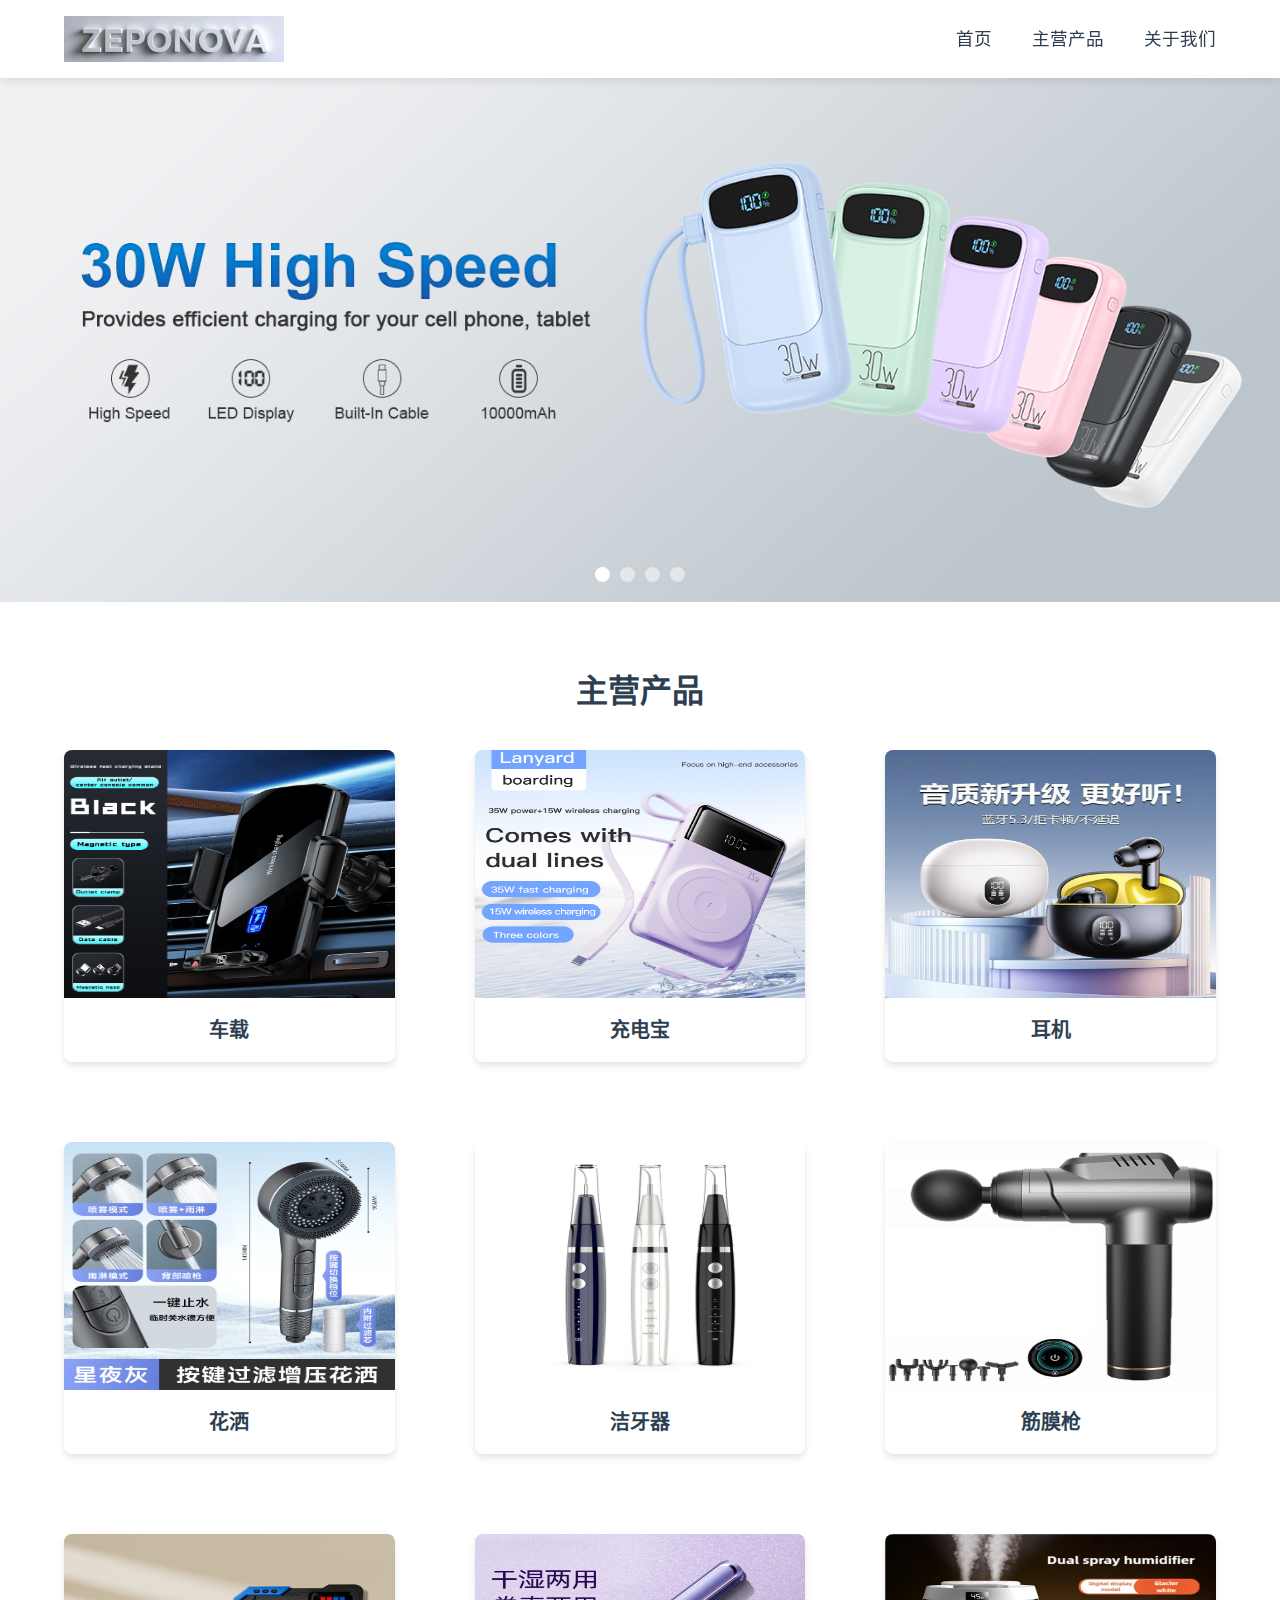
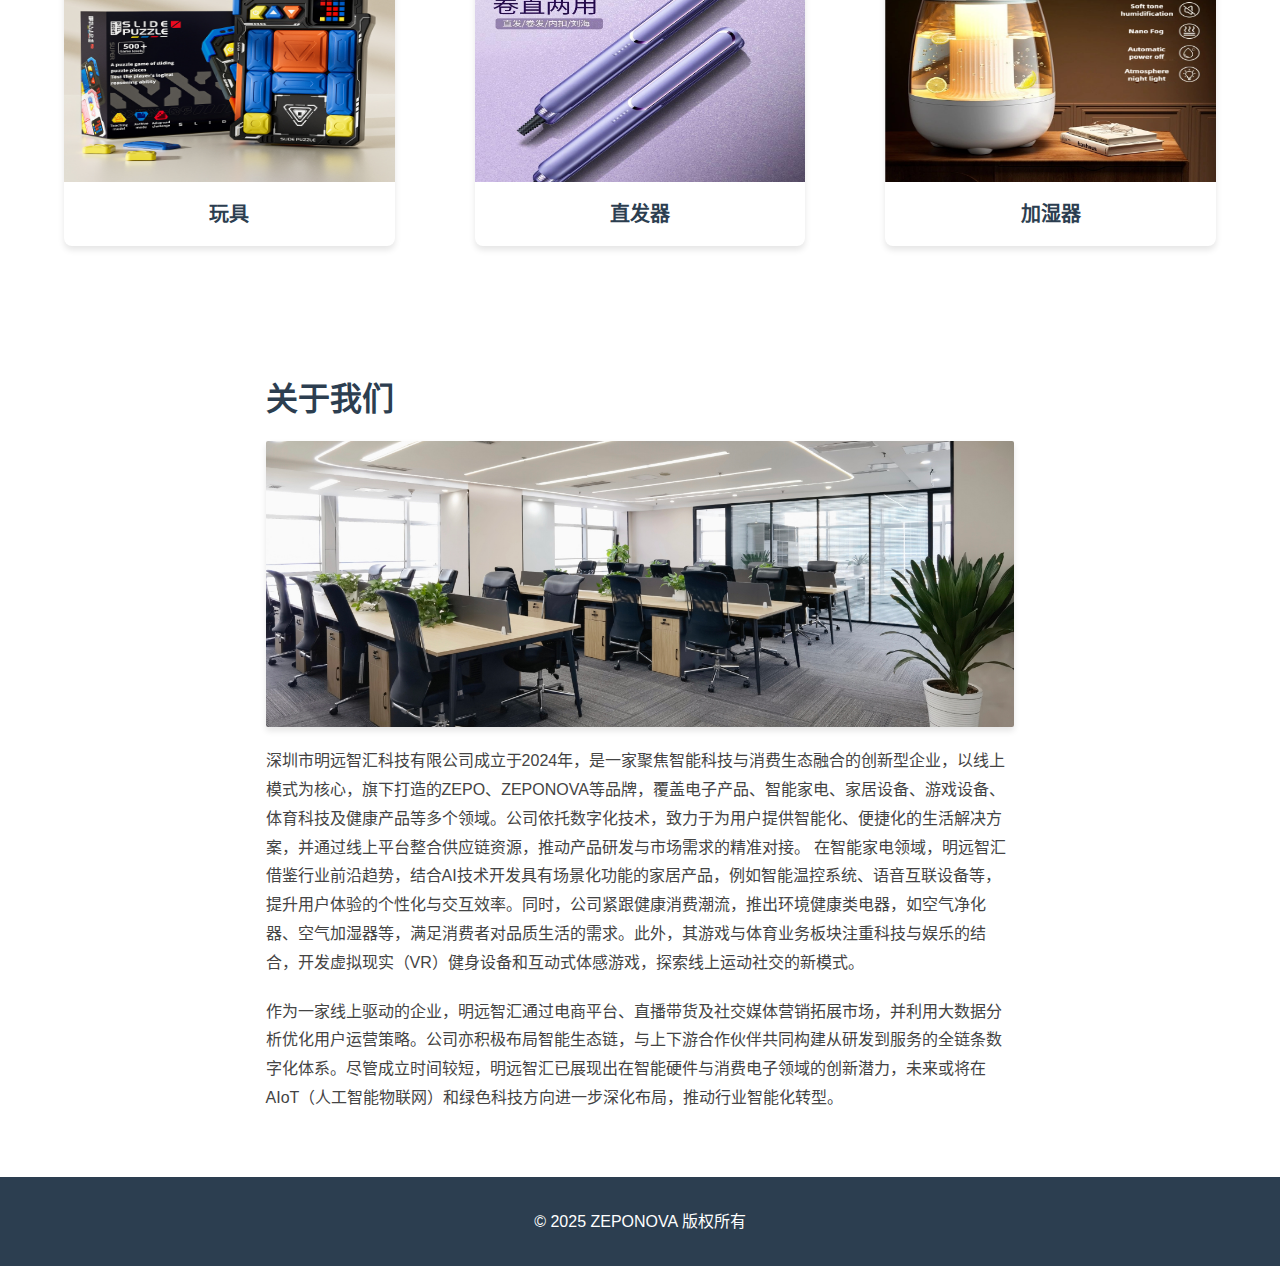
<file: index.html>
<!DOCTYPE html>
<html lang="zh-CN">

<head>
    <meta charset="UTF-8">
    <meta name="viewport" content="width=device-width, initial-scale=1.0">
    <title>ZEPONOVA - 首页</title>
    <style>
        /* 基础样式重置 */
        * {
            margin: 0;
            padding: 0;
            box-sizing: border-box;
        }

        body {
            font-family: 'Segoe UI', Arial, sans-serif;
            line-height: 1.6;
        }

        /* 导航栏 */
        .navbar {
            padding: 1rem 5%;
            display: flex;
            justify-content: space-between;
            align-items: center;
            background: #f8f9fa;
        }

        .logo {
            width: 220px;
            /* 设置logo容器的宽度 */
            height: auto;
            /* 高度自适应 */
        }

        .logo img {
            width: 100%;
            /* 图片宽度填满容器 */
            height: auto;
            /* 高度自适应，保持图片比例 */
            display: block;
            /* 防止图片下方出现间隙 */
        }

        /* 轮播图 */
        .carousel {
            width: 100vw;
            height: calc(100vw / 2.44);
            /* 2.44:1 宽高比 */
            max-height: 80vh;
            /* 防止在超大屏幕上过高 */
            position: relative;
            overflow: hidden;
        }

        .carousel-item {
            position: absolute;
            width: 100%;
            height: 100%;
            opacity: 0;
            transition: opacity 1s ease;
        }

        .carousel-item img {
            width: 100%;
            height: 100%;
            object-fit: cover;
            object-position: center;
        }

        .carousel-item.active {
            opacity: 1;
        }

        .carousel-indicators {
            position: absolute;
            bottom: 20px;
            left: 50%;
            transform: translateX(-50%);
            display: flex;
            gap: 10px;
        }

        .indicator {
            width: 15px;
            height: 15px;
            border-radius: 50%;
            background: rgba(255, 255, 255, 0.5);
            cursor: pointer;
        }

        .indicator.active {
            background: white;
        }

        /* 商品分类 */
        .products {
            padding: 4rem 5%;
        }

        .tab-control {
            display: flex;
            gap: 2rem;
            margin-bottom: 2rem;
        }

        .tab-btn {
            padding: 0.8rem 2rem;
            background: #ecf0f1;
            border: none;
            cursor: pointer;
            border-radius: 4px;
        }

        .tab-btn.active {
            background: #3498db;
            color: white;
        }

        .products {
            padding: 4rem 5%;
            text-align: center;
        }

        .section-title {
            font-size: 2rem;
            color: #2c3e50;
            margin-bottom: 2rem;
            font-weight: 600;
        }

        .product-grid {
            display: grid;
            grid-template-columns: repeat(auto-fit, minmax(250px, 1fr));
            gap: 5rem;
            max-width: 1200px;
            margin: 0 auto;
        }

        .product-card {
            text-decoration: none;
            color: inherit;
            background: #ffffff;
            border-radius: 8px;
            overflow: hidden;
            box-shadow: 0 4px 6px rgba(0, 0, 0, 0.1);
            transition: transform 0.3s ease, box-shadow 0.3s ease;
            display: flex;
            flex-direction: column;
            height: 100%;
            /* 确保每一项高度一致 */
        }

        .product-card:hover {
            transform: translateY(-5px);
            box-shadow: 0 6px 12px rgba(0, 0, 0, 0.15);
        }

        .product-img {
            width: 100%;
            height: 0;
            padding-top: 75%;
            /* 4:3 宽高比 */
            background: #ffffff;
            /* 白边背景色 */
            position: relative;
            overflow: hidden;
        }

        .product-img img {
            position: absolute;
            top: 0;
            left: 0;
            width: 100%;
            height: 100%;
            object-fit: fill;
            /* 完整展示图片 */
        }

        .product-title {
            font-size: 1.25rem;
            margin: 1rem;
            color: #2c3e50;
            flex-grow: 1;
            /* 确保文字部分高度一致 */
            display: flex;
            align-items: center;
            justify-content: center;
        }

        /* 公司介绍 */
        .about {
            padding: 4rem 5%;
            background: #fff;
        }

        .about-content {
            align-items: center;
            gap: 3rem;
            max-width: 65%;
            margin: 0 auto;
        }

        .about h2 {
            font-size: 2rem;
            color: #2c3e50;
            margin-bottom: 1rem;
        }

        .about-img {
            border-radius: 2px;
            overflow: hidden;
            box-shadow: 0 4px 6px rgba(0, 0, 0, 0.1);
        }

        .about-img img {
            width: 100%;
            height: auto;
            display: block;
        }

        .about-text {
            flex: 1;
        }

        .about-text p {
            font-size: 1rem;
            color: #444;
            line-height: 1.8;
            margin-top: 20px;
        }

        /* 响应式设计 */
        @media (max-width: 768px) {
            .about-content {
                flex-direction: column;
            }

            .about-img {
                width: 100%;
            }
        }

        /* 底部 */
        footer {
            background: #2c3e50;
            color: white;
            text-align: center;
            padding: 2rem;
        }

        /* 修改后的导航栏样式 */
        .navbar {
            padding: 1rem 5%;
            display: flex;
            justify-content: space-between;
            align-items: center;
            background: #ffffff;
            box-shadow: 0 2px 10px rgba(0, 0, 0, 0.1);
            position: sticky;
            top: 0;
            z-index: 1000;
        }

        .nav-links {
            display: flex;
            gap: 2.5rem;
        }

        .nav-links a {
            color: #2c3e50;
            text-decoration: none;
            font-weight: 500;
            font-size: 1.1rem;
            position: relative;
            padding: 0.5rem 0;
            transition: all 0.3s ease;
        }

        /* 悬停效果 */
        .nav-links a::after {
            content: '';
            position: absolute;
            width: 0;
            height: 2px;
            background: #3498db;
            bottom: 0;
            left: 0;
            transition: width 0.3s ease;
        }

        .nav-links a:hover {
            color: #3498db;
        }

        .nav-links a:hover::after {
            width: 100%;
        }

        /* 当前页面指示 */
        /* .nav-links a.active {
            color: #3498db;
        }

        .nav-links a.active::after {
            width: 100%;
        } */
    </style>
</head>

<body>
    <!-- 导航栏 -->
    <nav class="navbar">
        <!-- 替换为图片logo -->
        <div class="logo">
            <img src="./res/images/logo1.jpg" alt="公司Logo">
        </div>
        <div class="nav-links">
            <a href="#">首页</a>
            <a href="#products">主营产品</a>
            <a href="#about">关于我们</a>
        </div>
    </nav>

    <!-- 轮播图 -->
    <section class="carousel">
        <div class="carousel-item active">
            <img src="./res/images/banner/1.png" alt="轮播图1">
        </div>
        <div class="carousel-item">
            <img src="./res/images/banner/2.png" alt="轮播图2">
        </div>
        <div class="carousel-item">
            <img src="./res/images/banner/3.png" alt="轮播图3">
        </div>
        <div class="carousel-item">
            <img src="./res/images/banner/4.png" alt="轮播图3">
        </div>
        <div class="carousel-indicators">
            <div class="indicator active"></div>
            <div class="indicator"></div>
            <div class="indicator"></div>
            <div class="indicator"></div>
        </div>
    </section>

    <!-- 商品分类部分 -->
    <section class="products" id="products">
        <h2 class="section-title">主营产品</h2>
        <div class="product-grid">
            <!-- 单个商品分类项 -->
            <a href="category1.html" class="product-card">
                <div class="product-img">
                    <img src="./res/images/01/1.jpg" alt="分类1">
                </div>
                <h3 class="product-title">车载</h3>
            </a>

            <a href="category2.html" class="product-card">
                <div class="product-img">
                    <img src="./res/images/02/1.jpg" alt="分类2">
                </div>
                <h3 class="product-title">充电宝</h3>
            </a>
            <a href="category3.html" class="product-card">
                <div class="product-img">
                    <img src="./res/images/03/1.jpg" alt="分类3">
                </div>
                <h3 class="product-title">耳机</h3>
            </a>
            <a href="category4.html" class="product-card">
                <div class="product-img">
                    <img src="./res/images/04/1.jpg" alt="分类4">
                </div>
                <h3 class="product-title">花洒</h3>
            </a>
            <a href="category5.html" class="product-card">
                <div class="product-img">
                    <img src="./res/images/05/1.jpg" alt="分类5">
                </div>
                <h3 class="product-title">洁牙器</h3>
            </a>
            <a href="category6.html" class="product-card">
                <div class="product-img">
                    <img src="./res/images/06/1.png" alt="分类6">
                </div>
                <h3 class="product-title">筋膜枪</h3>
            </a>
            <a href="category7.html" class="product-card">
                <div class="product-img">
                    <img src="./res/images/07/1.jpg" alt="分类7">
                </div>
                <h3 class="product-title">玩具</h3>
            </a>
            <a href="category8.html" class="product-card">
                <div class="product-img">
                    <img src="./res/images/08/1.jpg" alt="分类8">
                </div>
                <h3 class="product-title">直发器</h3>
            </a>
            <a href="category9.html" class="product-card">
                <div class="product-img">
                    <img src="./res/images/09/1.png" alt="分类9">
                </div>
                <h3 class="product-title">加湿器</h3>
            </a>


        </div>
    </section>

    <!-- 公司介绍 -->
    <section class="about" id="about">
        <div class="about-content">
            <h2>关于我们</h2>
            <div class="about-img">
                <img src="./res/images/about.jpg" alt="关于我们">
            </div>
            <div class="about-text">
                <p>
                    深圳市明远智汇科技有限公司成立于2024年，是一家聚焦智能科技与消费生态融合的创新型企业，以线上模式为核心，旗下打造的ZEPO、ZEPONOVA等品牌，覆盖电子产品、智能家电、家居设备、游戏设备、体育科技及健康产品等多个领域。公司依托数字化技术，致力于为用户提供智能化、便捷化的生活解决方案，并通过线上平台整合供应链资源，推动产品研发与市场需求的精准对接。
                    在智能家电领域，明远智汇借鉴行业前沿趋势，结合AI技术开发具有场景化功能的家居产品，例如智能温控系统、语音互联设备等，提升用户体验的个性化与交互效率。同时，公司紧跟健康消费潮流，推出环境健康类电器，如空气净化器、空气加湿器等，满足消费者对品质生活的需求。此外，其游戏与体育业务板块注重科技与娱乐的结合，开发虚拟现实（VR）健身设备和互动式体感游戏，探索线上运动社交的新模式。
                </p>

                <p>
                    作为一家线上驱动的企业，明远智汇通过电商平台、直播带货及社交媒体营销拓展市场，并利用大数据分析优化用户运营策略。公司亦积极布局智能生态链，与上下游合作伙伴共同构建从研发到服务的全链条数字化体系。尽管成立时间较短，明远智汇已展现出在智能硬件与消费电子领域的创新潜力，未来或将在AIoT（人工智能物联网）和绿色科技方向进一步深化布局，推动行业智能化转型。
                </p>
            </div>
        </div>
    </section>

    <!-- 底部 -->
    <footer>
        <p>&copy; 2025 ZEPONOVA 版权所有</p>
    </footer>

    <script>
        // 轮播图功能
        let currentSlide = 0;
        const slides = document.querySelectorAll('.carousel-item');
        const indicators = document.querySelectorAll('.indicator');

        function showSlide(n) {
            slides.forEach(slide => slide.classList.remove('active'));
            indicators.forEach(indicator => indicator.classList.remove('active'));

            currentSlide = (n + slides.length) % slides.length;
            slides[currentSlide].classList.add('active');
            indicators[currentSlide].classList.add('active');
        }

        // 自动播放
        let slideInterval = setInterval(() => {
            showSlide(currentSlide + 1);
        }, 5000);

        // 指示器点击
        indicators.forEach((indicator, index) => {
            indicator.addEventListener('click', () => {
                clearInterval(slideInterval);
                showSlide(index);
                slideInterval = setInterval(() => {
                    showSlide(currentSlide + 1);
                }, 5000);
            });
        });


    </script>
</body>

</html>
</file>
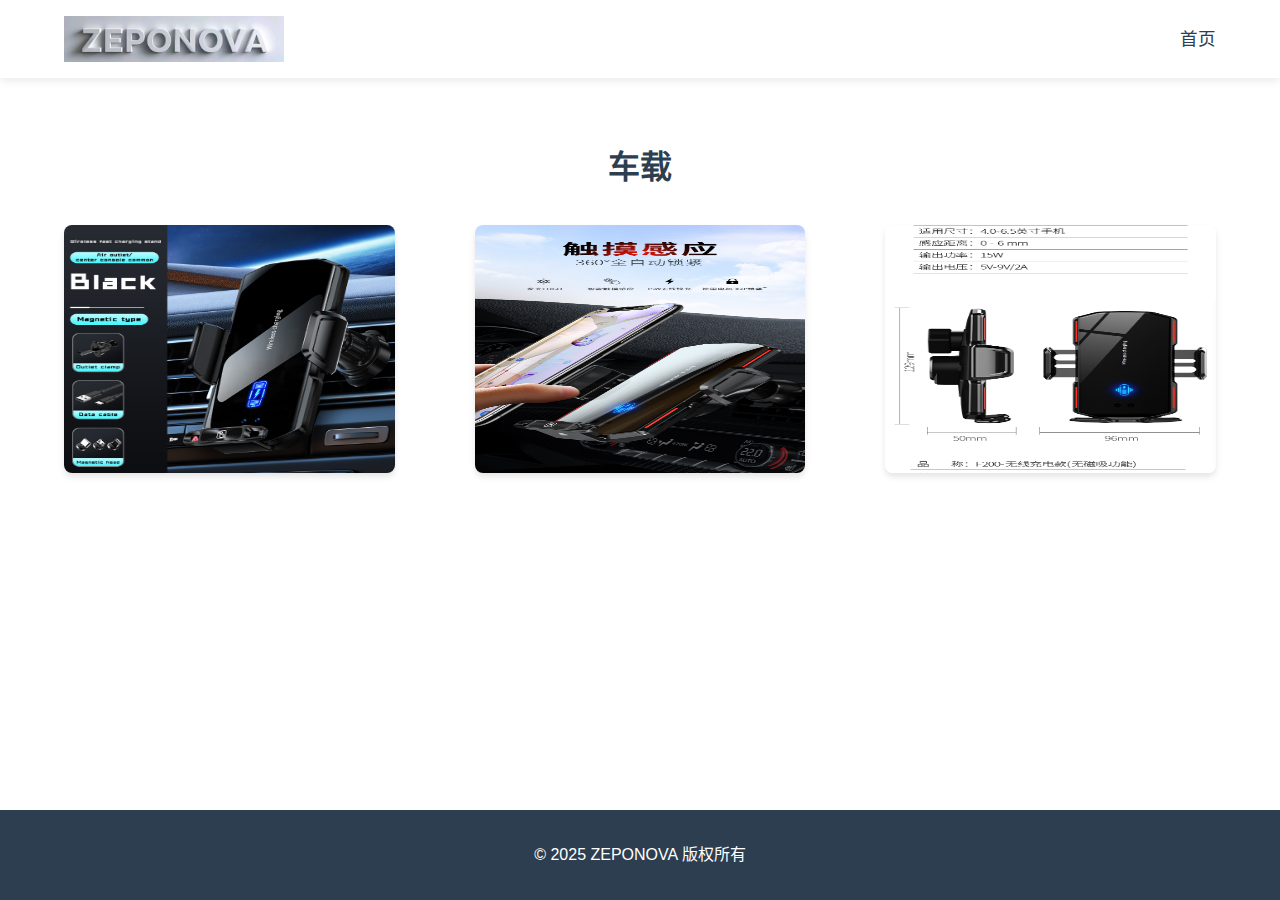
<file: category1.html>
<!DOCTYPE html>
<html lang="zh-CN">

<head>
    <meta charset="UTF-8">
    <meta name="viewport" content="width=device-width, initial-scale=1.0">
    <title>ZEPONOVA</title>
    <link rel="stylesheet" href="./res/css/category.css">
</head>

<body>
    <!-- 导航栏 -->
    <nav class="navbar">
        <!-- 替换为图片logo -->
        <div class="logo">
            <img src="./res/images/logo1.jpg" alt="公司Logo">
        </div>
        <div class="nav-links">
            <a href="index.html">首页</a>
        </div>
    </nav>


    <!-- 商品分类部分 -->
    <section class="products" id="products">
        <h2 class="section-title">车载</h2>
        <div class="product-grid">
            <!-- 单个商品分类项 -->
            <a href="javascript:void()" class="product-card">
                <div class="product-img">
                    <img src="./res/images/01/1.jpg">
                </div>

            </a>

            <a href="javascript:void()" class="product-card">
                <div class="product-img">
                    <img src="./res/images/01/2.jpg">
                </div>

            </a>
            <a href="javascript:void()" class="product-card">
                <div class="product-img">
                    <img src="./res/images/01/3.jpg">
                </div>

            </a>
        </div>
    </section>



    <!-- 底部 -->
    <footer>
        <p>&copy; 2025 ZEPONOVA 版权所有</p>
    </footer>

    <script>
        
    </script>
</body>

</html>
</file>
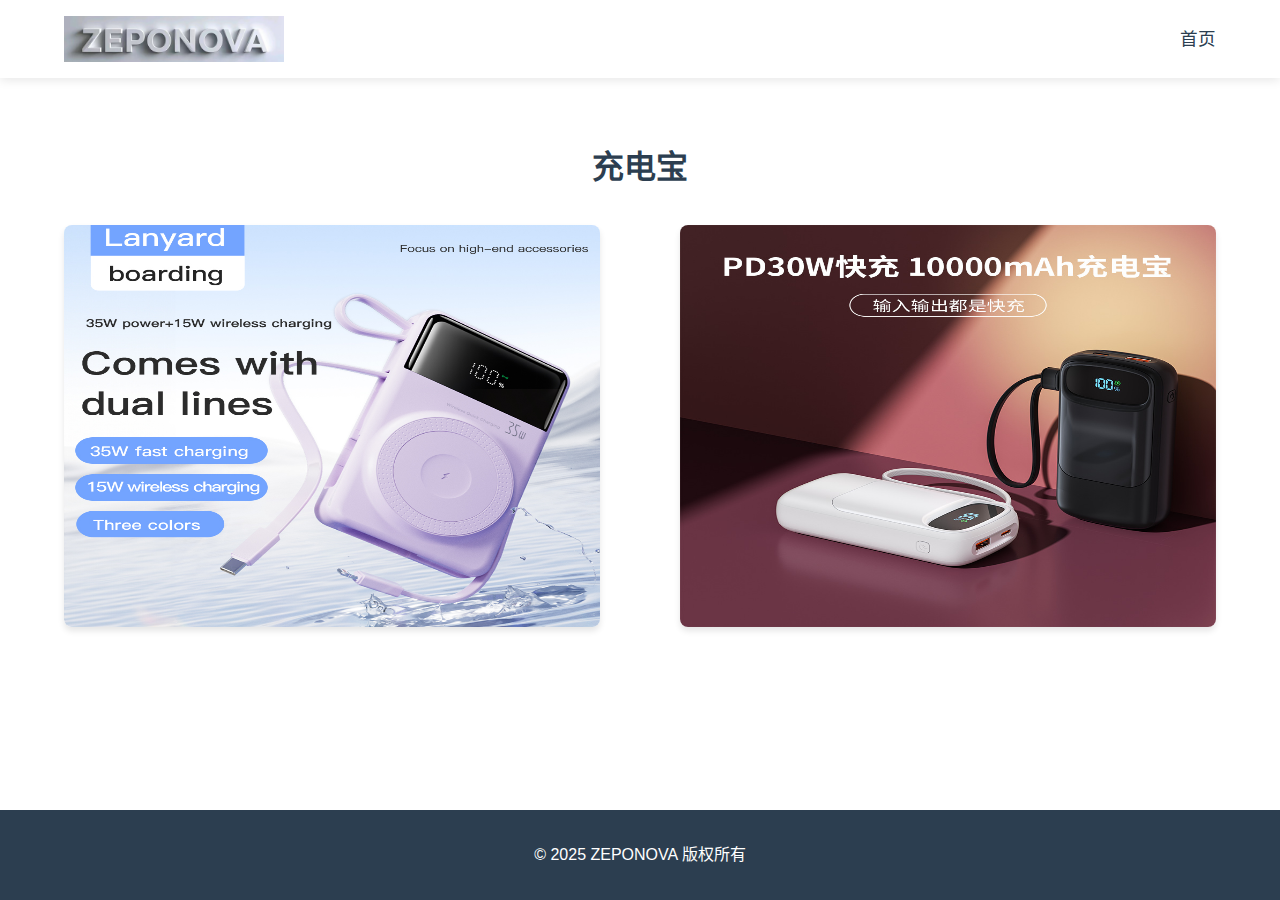
<file: category2.html>
<!DOCTYPE html>
<html lang="zh-CN">

<head>
    <meta charset="UTF-8">
    <meta name="viewport" content="width=device-width, initial-scale=1.0">
    <title>ZEPONOVA</title>
    <link rel="stylesheet" href="./res/css/category.css">
</head>

<body>
    <!-- 导航栏 -->
    <nav class="navbar">
        <!-- 替换为图片logo -->
        <div class="logo">
            <img src="./res/images/logo1.jpg" alt="公司Logo">
        </div>
        <div class="nav-links">
            <a href="index.html">首页</a>
        </div>
    </nav>


    <!-- 商品分类部分 -->
    <section class="products" id="products">
        <h2 class="section-title">充电宝</h2>
        <div class="product-grid">
            <!-- 单个商品分类项 -->
            <a href="javascript:void()" class="product-card">
                <div class="product-img">
                    <img src="./res/images/02/1.jpg">
                </div>

            </a>

            <a href="javascript:void()" class="product-card">
                <div class="product-img">
                    <img src="./res/images/02/2.jpg">
                </div>

            </a>
        
        </div>
    </section>



    <!-- 底部 -->
    <footer>
        <p>&copy; 2025 ZEPONOVA 版权所有</p>
    </footer>

    <script>
        
    </script>
</body>

</html>
</file>
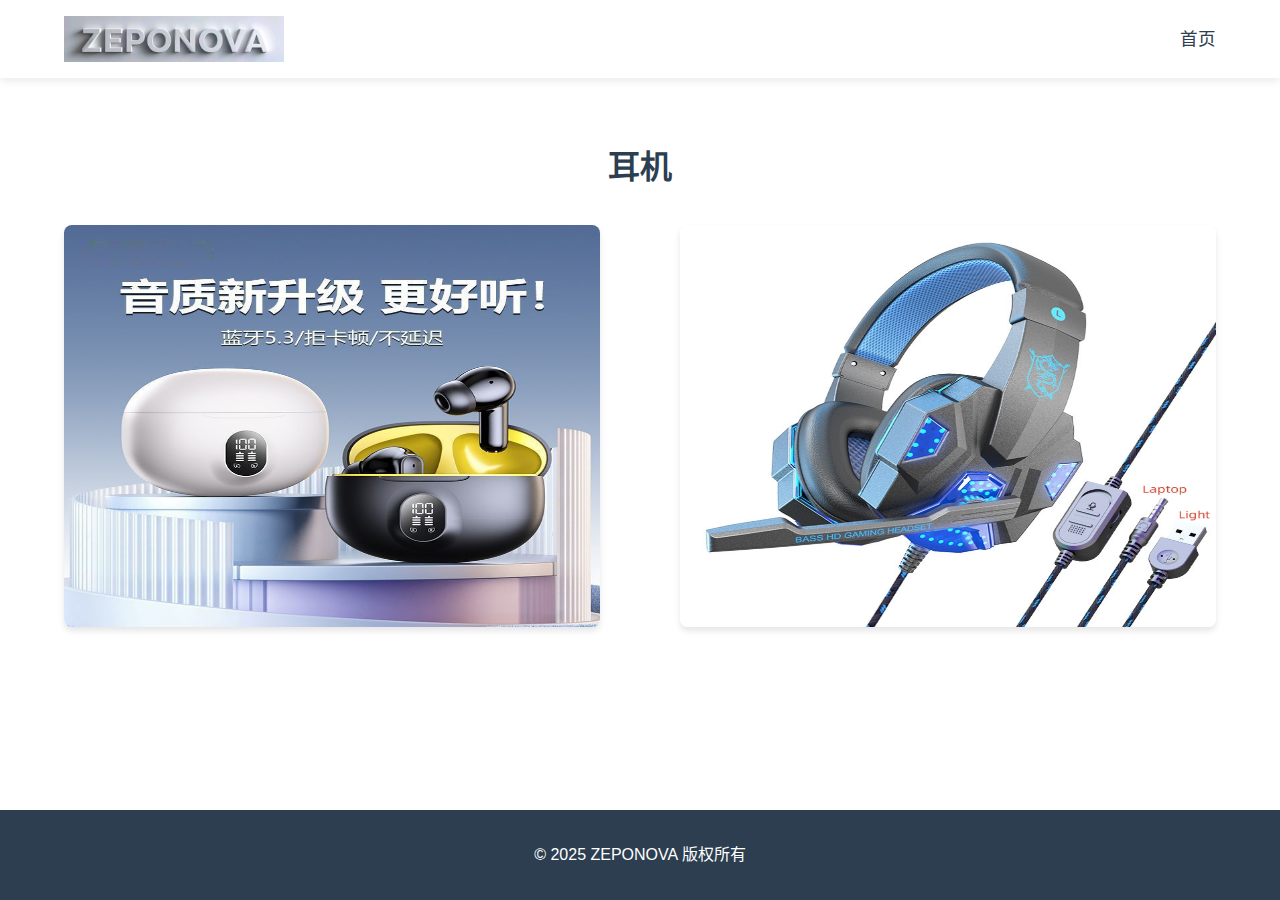
<file: category3.html>
<!DOCTYPE html>
<html lang="zh-CN">

<head>
    <meta charset="UTF-8">
    <meta name="viewport" content="width=device-width, initial-scale=1.0">
    <title>ZEPONOVA</title>
    <link rel="stylesheet" href="./res/css/category.css">
</head>

<body>
    <!-- 导航栏 -->
    <nav class="navbar">
        <!-- 替换为图片logo -->
        <div class="logo">
            <img src="./res/images/logo1.jpg" alt="公司Logo">
        </div>
        <div class="nav-links">
            <a href="index.html">首页</a>
        </div>
    </nav>


    <!-- 商品分类部分 -->
    <section class="products" id="products">
        <h2 class="section-title">耳机</h2>
        <div class="product-grid">
            <!-- 单个商品分类项 -->
            <a href="javascript:void()" class="product-card">
                <div class="product-img">
                    <img src="./res/images/03/1.jpg">
                </div>

            </a>

            <a href="javascript:void()" class="product-card">
                <div class="product-img">
                    <img src="./res/images/03/2.jpg">
                </div>

            </a>
        
        </div>
    </section>



    <!-- 底部 -->
    <footer>
        <p>&copy; 2025 ZEPONOVA 版权所有</p>
    </footer>

    <script>
        
    </script>
</body>

</html>
</file>
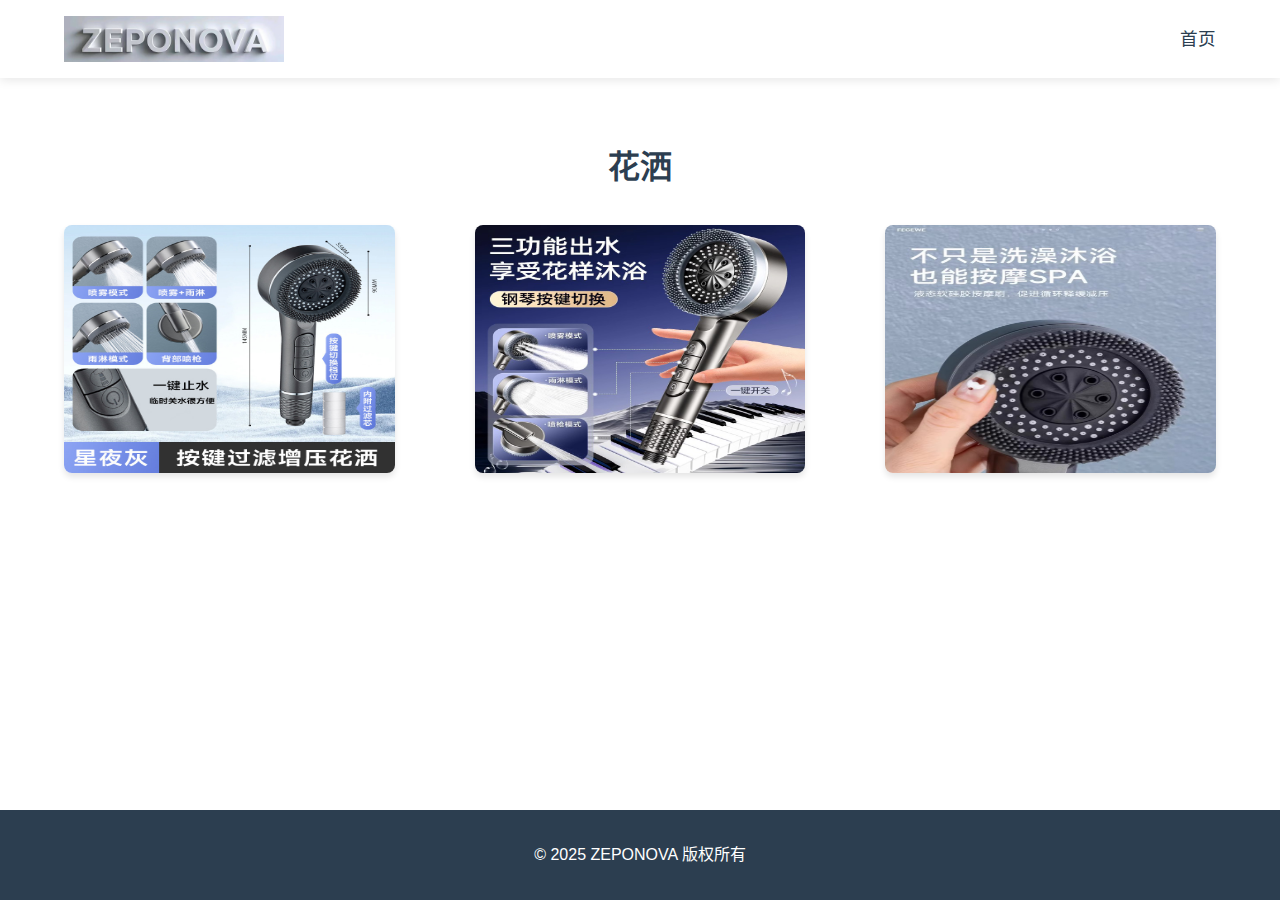
<file: category4.html>
<!DOCTYPE html>
<html lang="zh-CN">

<head>
    <meta charset="UTF-8">
    <meta name="viewport" content="width=device-width, initial-scale=1.0">
    <title>ZEPONOVA</title>
    <link rel="stylesheet" href="./res/css/category.css">
</head>

<body>
    <!-- 导航栏 -->
    <nav class="navbar">
        <!-- 替换为图片logo -->
        <div class="logo">
            <img src="./res/images/logo1.jpg" alt="公司Logo">
        </div>
        <div class="nav-links">
            <a href="index.html">首页</a>
        </div>
    </nav>


    <!-- 商品分类部分 -->
    <section class="products" id="products">
        <h2 class="section-title">花洒</h2>
        <div class="product-grid">
            <!-- 单个商品分类项 -->
            <a href="javascript:void()" class="product-card">
                <div class="product-img">
                    <img src="./res/images/04/1.jpg">
                </div>

            </a>

            <a href="javascript:void()" class="product-card">
                <div class="product-img">
                    <img src="./res/images/04/2.jpg">
                </div>

            </a>


            <a href="javascript:void()" class="product-card">
                <div class="product-img">
                    <img src="./res/images/04/3.jpg">
                </div>

            </a>
        
        </div>
    </section>



    <!-- 底部 -->
    <footer>
        <p>&copy; 2025 ZEPONOVA 版权所有</p>
    </footer>

    <script>
        
    </script>
</body>

</html>
</file>
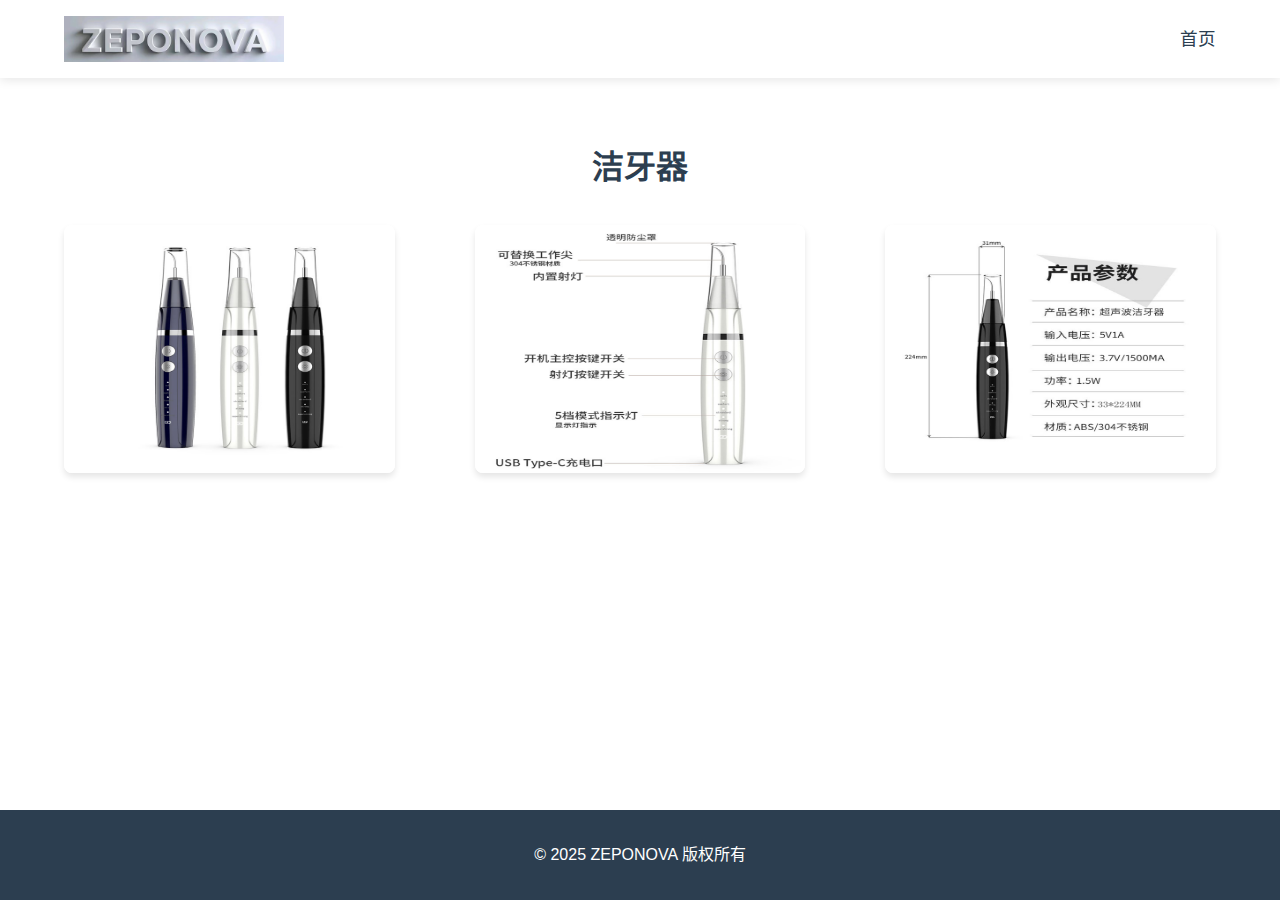
<file: category5.html>
<!DOCTYPE html>
<html lang="zh-CN">

<head>
    <meta charset="UTF-8">
    <meta name="viewport" content="width=device-width, initial-scale=1.0">
    <title>ZEPONOVA</title>
    <link rel="stylesheet" href="./res/css/category.css">
</head>

<body>
    <!-- 导航栏 -->
    <nav class="navbar">
        <!-- 替换为图片logo -->
        <div class="logo">
            <img src="./res/images/logo1.jpg" alt="公司Logo">
        </div>
        <div class="nav-links">
            <a href="index.html">首页</a>
        </div>
    </nav>


    <!-- 商品分类部分 -->
    <section class="products" id="products">
        <h2 class="section-title">洁牙器</h2>
        <div class="product-grid">
            <!-- 单个商品分类项 -->
            <a href="javascript:void()" class="product-card">
                <div class="product-img">
                    <img src="./res/images/05/1.jpg">
                </div>

            </a>

            <a href="javascript:void()" class="product-card">
                <div class="product-img">
                    <img src="./res/images/05/2.jpg">
                </div>

            </a>


            <a href="javascript:void()" class="product-card">
                <div class="product-img">
                    <img src="./res/images/05/3.jpg">
                </div>

            </a>
        
        </div>
    </section>



    <!-- 底部 -->
    <footer>
        <p>&copy; 2025 ZEPONOVA 版权所有</p>
    </footer>

    <script>
        
    </script>
</body>

</html>
</file>
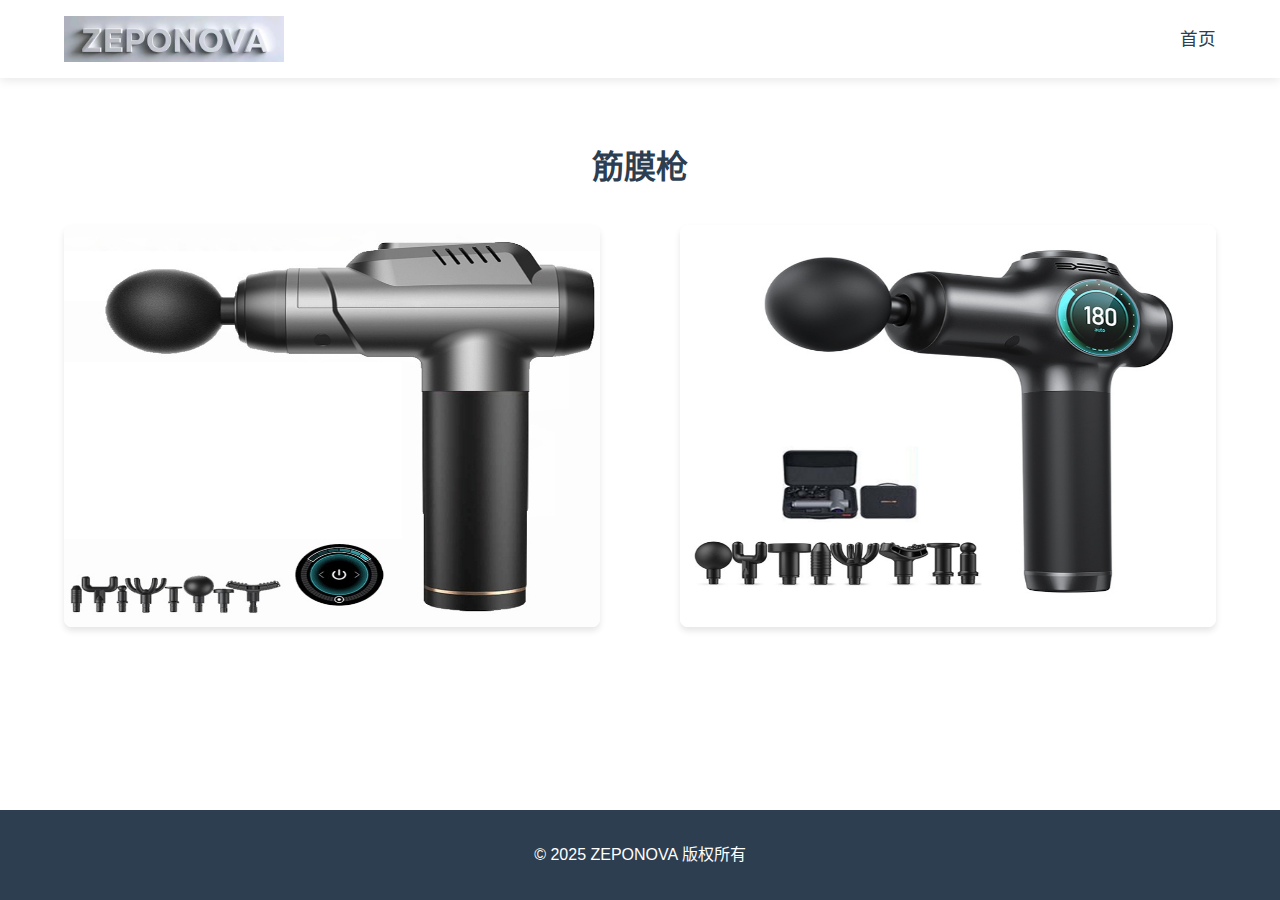
<file: category6.html>
<!DOCTYPE html>
<html lang="zh-CN">

<head>
    <meta charset="UTF-8">
    <meta name="viewport" content="width=device-width, initial-scale=1.0">
    <title>ZEPONOVA</title>
    <link rel="stylesheet" href="./res/css/category.css">
</head>

<body>
    <!-- 导航栏 -->
    <nav class="navbar">
        <!-- 替换为图片logo -->
        <div class="logo">
            <img src="./res/images/logo1.jpg" alt="公司Logo">
        </div>
        <div class="nav-links">
            <a href="index.html">首页</a>
        </div>
    </nav>


    <!-- 商品分类部分 -->
    <section class="products" id="products">
        <h2 class="section-title">筋膜枪</h2>
        <div class="product-grid">
            <!-- 单个商品分类项 -->
            <a href="javascript:void()" class="product-card">
                <div class="product-img">
                    <img src="./res/images/06/1.png">
                </div>

            </a>

            <a href="javascript:void()" class="product-card">
                <div class="product-img">
                    <img src="./res/images/06/2.png">
                </div>

            </a>

        </div>
    </section>



    <!-- 底部 -->
    <footer>
        <p>&copy; 2025 ZEPONOVA 版权所有</p>
    </footer>

    <script>
        
    </script>
</body>

</html>
</file>
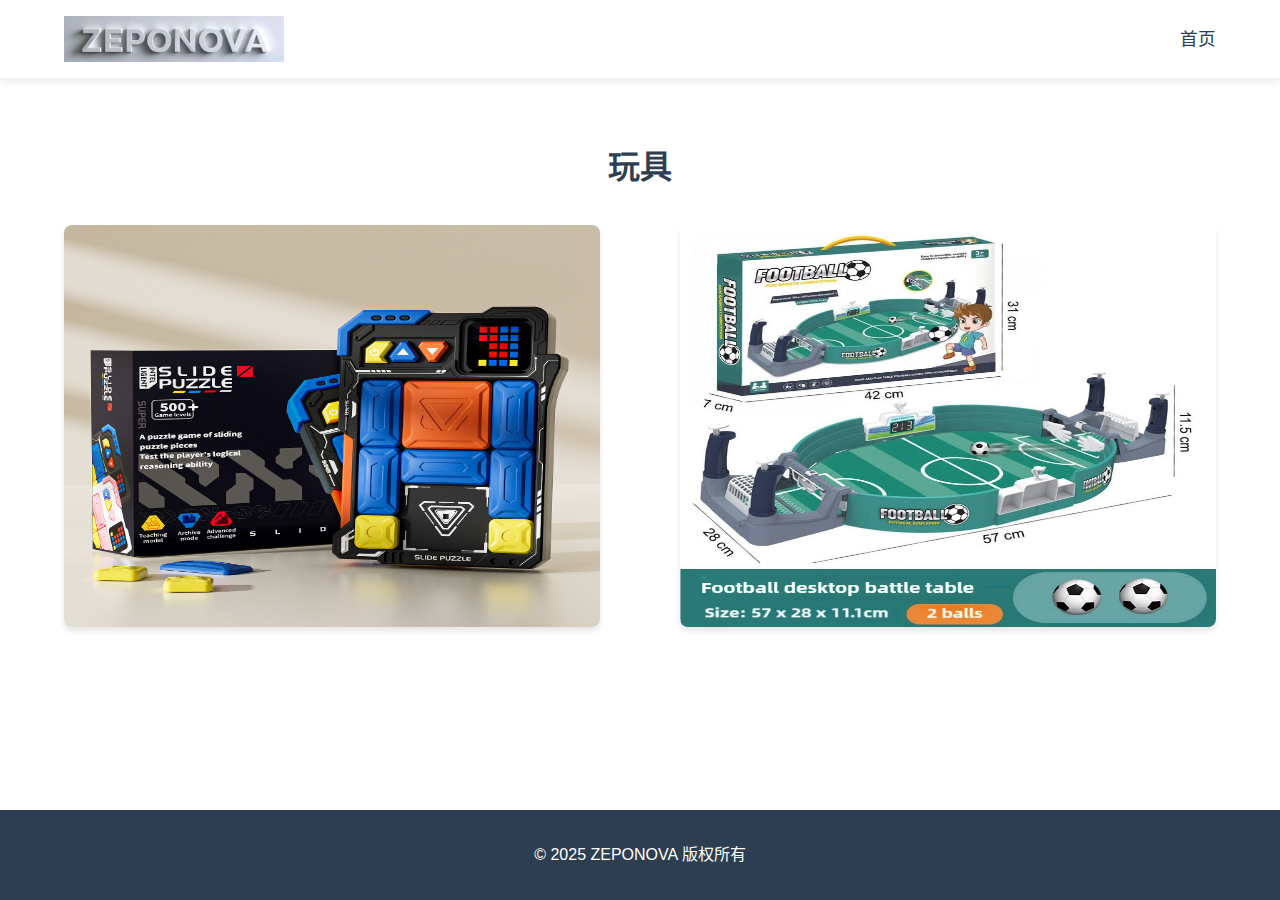
<file: category7.html>
<!DOCTYPE html>
<html lang="zh-CN">

<head>
    <meta charset="UTF-8">
    <meta name="viewport" content="width=device-width, initial-scale=1.0">
    <title>ZEPONOVA</title>
    <link rel="stylesheet" href="./res/css/category.css">
</head>

<body>
    <!-- 导航栏 -->
    <nav class="navbar">
        <!-- 替换为图片logo -->
        <div class="logo">
            <img src="./res/images/logo1.jpg" alt="公司Logo">
        </div>
        <div class="nav-links">
            <a href="index.html">首页</a>
        </div>
    </nav>


    <!-- 商品分类部分 -->
    <section class="products" id="products">
        <h2 class="section-title">玩具</h2>
        <div class="product-grid">
            <!-- 单个商品分类项 -->
            <a href="javascript:void()" class="product-card">
                <div class="product-img">
                    <img src="./res/images/07/1.jpg">
                </div>

            </a>

            <a href="javascript:void()" class="product-card">
                <div class="product-img">
                    <img src="./res/images/07/2.png">
                </div>

            </a>

        </div>
    </section>



    <!-- 底部 -->
    <footer>
        <p>&copy; 2025 ZEPONOVA 版权所有</p>
    </footer>

    <script>
        
    </script>
</body>

</html>
</file>
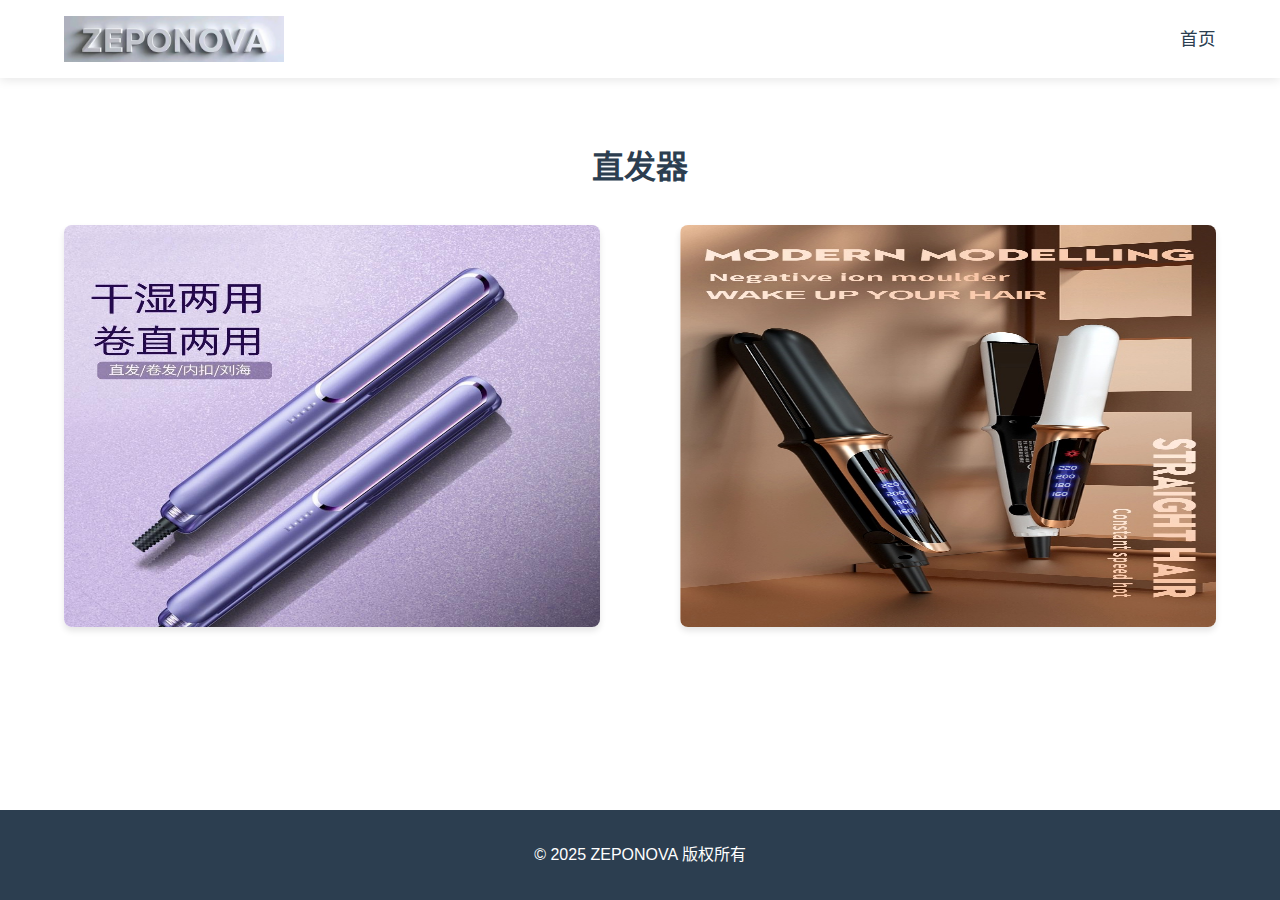
<file: category8.html>
<!DOCTYPE html>
<html lang="zh-CN">

<head>
    <meta charset="UTF-8">
    <meta name="viewport" content="width=device-width, initial-scale=1.0">
    <title>ZEPONOVA</title>
    <link rel="stylesheet" href="./res/css/category.css">
</head>

<body>
    <!-- 导航栏 -->
    <nav class="navbar">
        <!-- 替换为图片logo -->
        <div class="logo">
            <img src="./res/images/logo1.jpg" alt="公司Logo">
        </div>
        <div class="nav-links">
            <a href="index.html">首页</a>
        </div>
    </nav>


    <!-- 商品分类部分 -->
    <section class="products" id="products">
        <h2 class="section-title">直发器</h2>
        <div class="product-grid">
            <!-- 单个商品分类项 -->
            <a href="javascript:void()" class="product-card">
                <div class="product-img">
                    <img src="./res/images/08/1.jpg">
                </div>

            </a>

            <a href="javascript:void()" class="product-card">
                <div class="product-img">
                    <img src="./res/images/08/2.png">
                </div>

            </a>

        </div>
    </section>



    <!-- 底部 -->
    <footer>
        <p>&copy; 2025 ZEPONOVA 版权所有</p>
    </footer>

    <script>
        
    </script>
</body>

</html>
</file>
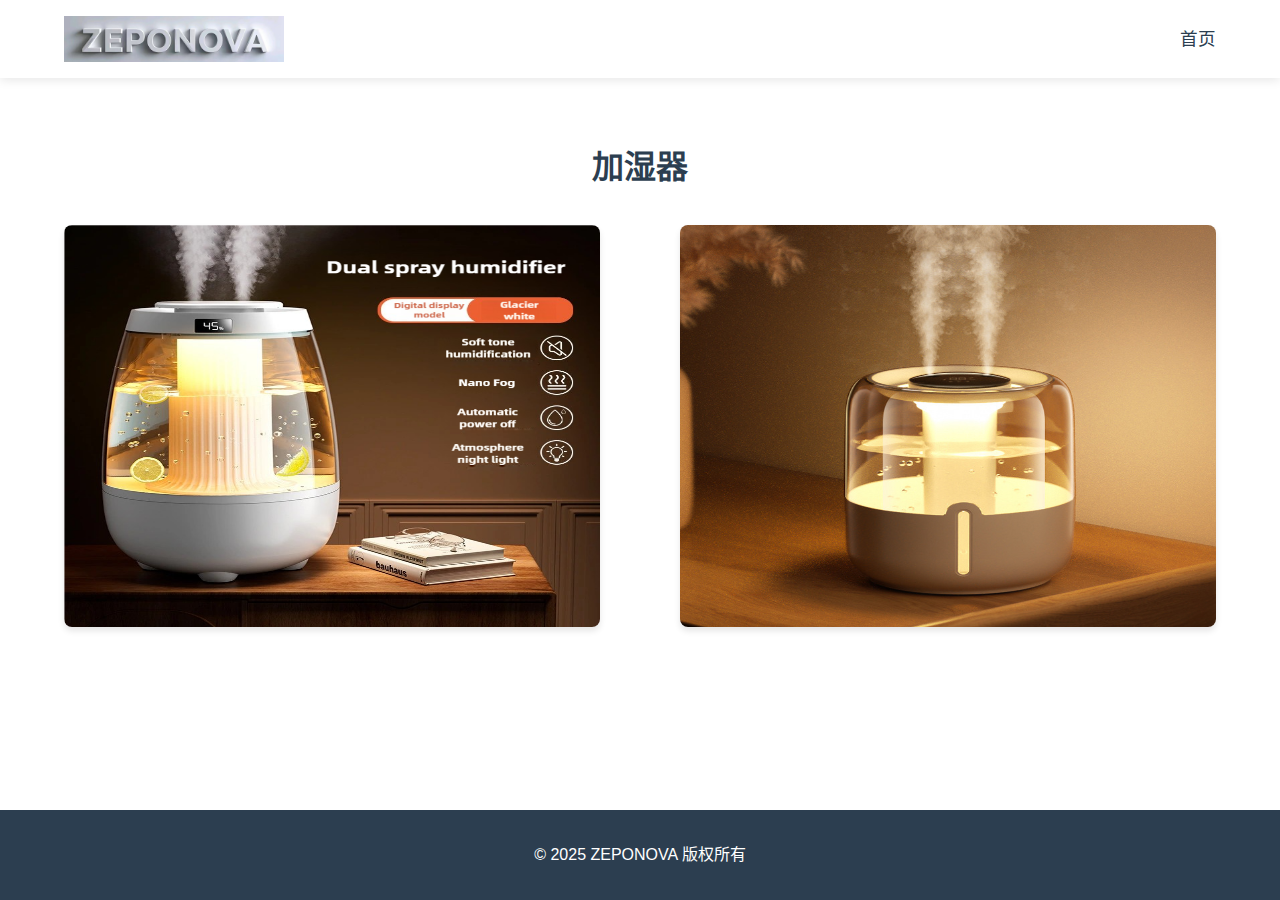
<file: category9.html>
<!DOCTYPE html>
<html lang="zh-CN">

<head>
    <meta charset="UTF-8">
    <meta name="viewport" content="width=device-width, initial-scale=1.0">
    <title>ZEPONOVA</title>
    <link rel="stylesheet" href="./res/css/category.css">
</head>

<body>
    <!-- 导航栏 -->
    <nav class="navbar">
        <!-- 替换为图片logo -->
        <div class="logo">
            <img src="./res/images/logo1.jpg" alt="公司Logo">
        </div>
        <div class="nav-links">
            <a href="index.html">首页</a>
        </div>
    </nav>


    <!-- 商品分类部分 -->
    <section class="products" id="products">
        <h2 class="section-title">加湿器</h2>
        <div class="product-grid">
            <!-- 单个商品分类项 -->
            <a href="javascript:void()" class="product-card">
                <div class="product-img">
                    <img src="./res/images/09/1.png">
                </div>

            </a>

            <a href="javascript:void()" class="product-card">
                <div class="product-img">
                    <img src="./res/images/09/2.jpg">
                </div>

            </a>

        </div>
    </section>



    <!-- 底部 -->
    <footer>
        <p>&copy; 2025 ZEPONOVA 版权所有</p>
    </footer>

    <script>
        
    </script>
</body>

</html>
</file>
<file: res/css/category.css>
/* 基础样式重置 */
 * {
    margin: 0;
    padding: 0;
    box-sizing: border-box;
}

html{
    height: 100%;
}

body {
    font-family: 'Segoe UI', Arial, sans-serif;
    line-height: 1.6;
    display: flex;
    flex-direction: column;
    height: 100%;
}

/* 导航栏 */
.navbar {
    padding: 1rem 5%;
    display: flex;
    justify-content: space-between;
    align-items: center;
    background: #f8f9fa;
}

.logo {
    width: 220px;
    /* 设置logo容器的宽度 */
    height: auto;
    /* 高度自适应 */
}

.logo img {
    width: 100%;
    /* 图片宽度填满容器 */
    height: auto;
    /* 高度自适应，保持图片比例 */
    display: block;
    /* 防止图片下方出现间隙 */
}



/* 商品分类 */
.products {
    padding: 4rem 5%;
    text-align: center;
    flex-grow: 1;
    /* 使products部分填充剩余高度 */
}

.tab-control {
    display: flex;
    gap: 2rem;
    margin-bottom: 2rem;
}

.tab-btn {
    padding: 0.8rem 2rem;
    background: #ecf0f1;
    border: none;
    cursor: pointer;
    border-radius: 4px;
}

.tab-btn.active {
    background: #3498db;
    color: white;
}

.products {
    padding: 4rem 5%;
    text-align: center;
}

.section-title {
    font-size: 2rem;
    color: #2c3e50;
    margin-bottom: 2rem;
    font-weight: 600;
}

.product-grid {
    display: grid;
    grid-template-columns: repeat(auto-fit, minmax(250px, 1fr));
    gap: 5rem;
    max-width: 1200px;
    margin: 0 auto;
}

.product-card {
    text-decoration: none;
    color: inherit;
    background: #ffffff;
    border-radius: 8px;
    overflow: hidden;
    box-shadow: 0 4px 6px rgba(0, 0, 0, 0.1);
    transition: transform 0.3s ease, box-shadow 0.3s ease;
    display: flex;
    flex-direction: column;
    height: 100%;
    /* 确保每一项高度一致 */
}

.product-card:hover {
    transform: translateY(-5px);
    box-shadow: 0 6px 12px rgba(0, 0, 0, 0.15);
}

.product-img {
    width: 100%;
    height: 0;
    padding-top: 75%;
    /* 4:3 宽高比 */
    background: #ffffff;
    /* 白边背景色 */
    position: relative;
    overflow: hidden;
}

.product-img img {
    position: absolute;
    top: 0;
    left: 0;
    width: 100%;
    height: 100%;
    object-fit: fill;
    /* 完整展示图片 */
}

.product-title {
    font-size: 1.25rem;
    margin: 1rem;
    color: #2c3e50;
    flex-grow: 1;
    /* 确保文字部分高度一致 */
    display: flex;
    align-items: center;
    justify-content: center;
}


/* 响应式设计 */
@media (max-width: 768px) {
    .about-content {
        flex-direction: column;
    }

    .about-img {
        width: 100%;
    }
}

/* 底部 */
footer {
    background: #2c3e50;
    color: white;
    text-align: center;
    padding: 2rem;
}

/* 修改后的导航栏样式 */
.navbar {
    padding: 1rem 5%;
    display: flex;
    justify-content: space-between;
    align-items: center;
    background: #ffffff;
    box-shadow: 0 2px 10px rgba(0, 0, 0, 0.1);
    position: sticky;
    top: 0;
    z-index: 1000;
}

.nav-links {
    display: flex;
    gap: 2.5rem;
}

.nav-links a {
    color: #2c3e50;
    text-decoration: none;
    font-weight: 500;
    font-size: 1.1rem;
    position: relative;
    padding: 0.5rem 0;
    transition: all 0.3s ease;
}

/* 悬停效果 */
.nav-links a::after {
    content: '';
    position: absolute;
    width: 0;
    height: 2px;
    background: #3498db;
    bottom: 0;
    left: 0;
    transition: width 0.3s ease;
}

.nav-links a:hover {
    color: #3498db;
}

.nav-links a:hover::after {
    width: 100%;
}
</file>
